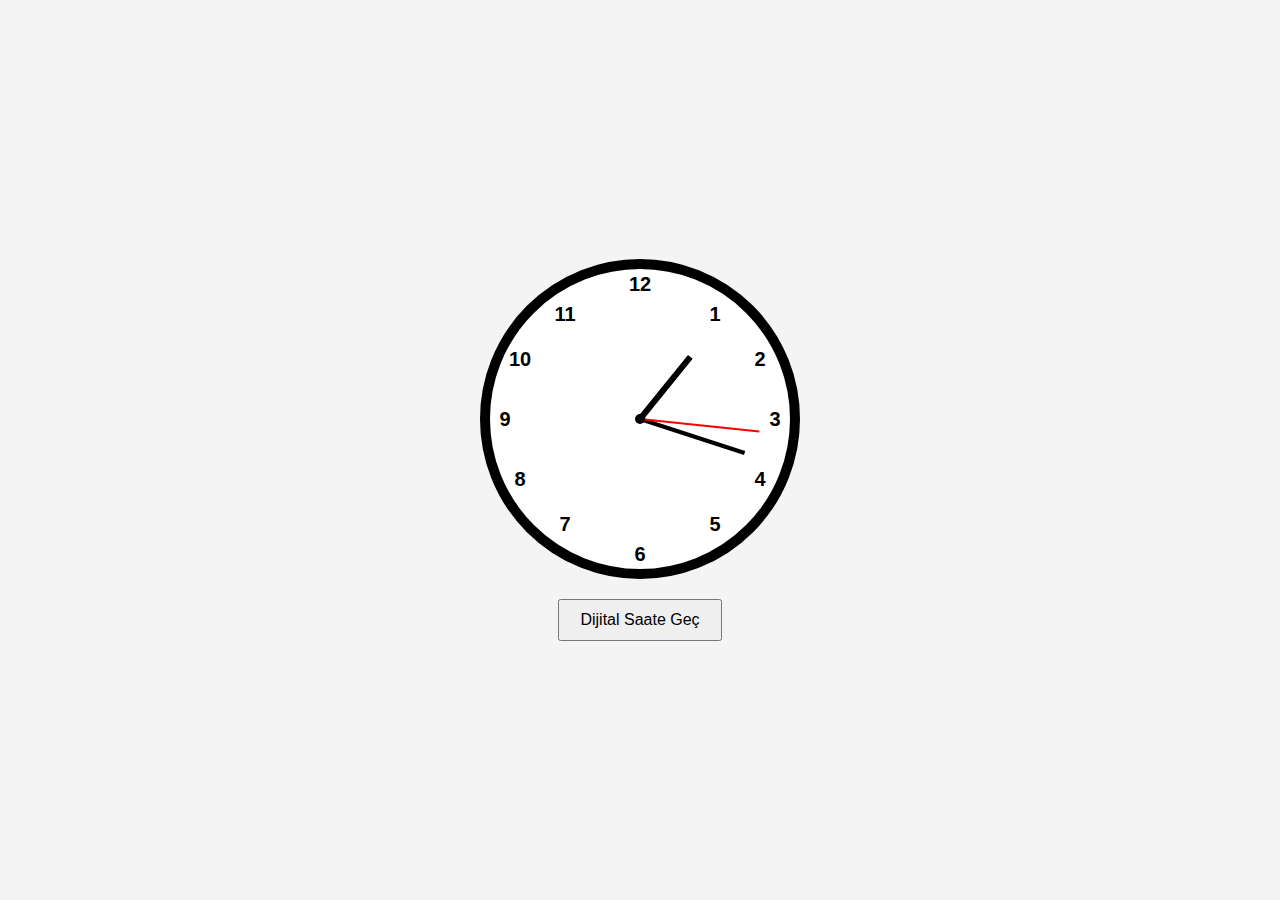
<file: NotionWidget/index.html>
﻿<!DOCTYPE html>
<html lang="tr">
<head>
    <meta charset="UTF-8">
    <meta name="viewport" content="width=device-width, initial-scale=1.0">
    <title>Saat Widget'ı</title>
    <style>
        body {
            display: flex;
            flex-direction: column;
            justify-content: center;
            align-items: center;
            height: 100vh;
            background: #f4f4f4;
            margin: 0;
            font-family: Arial, sans-serif;
        }

        .clock {
            width: 300px;
            height: 300px;
            border: 10px solid black;
            border-radius: 50%;
            position: relative;
            background: white;
            display: flex;
            justify-content: center;
            align-items: center;
        }

            .clock::after {
                content: "";
                width: 10px;
                height: 10px;
                background: black;
                position: absolute;
                top: 50%;
                left: 50%;
                transform: translate(-50%, -50%);
                border-radius: 50%;
                z-index: 10;
            }

        .hand {
            position: absolute;
            transform-origin: bottom;
            bottom: 50%;
            left: 50%;
            transform: translateX(-50%) rotate(0deg);
        }

        #hour {
            width: 6px;
            height: 80px;
            background: black;
        }

        #minute {
            width: 4px;
            height: 110px;
            background: black;
        }

        #second {
            width: 2px;
            height: 120px;
            background: red;
        }

        .number {
            position: absolute;
            font-size: 20px;
            font-weight: bold;
            color: black;
            transform: translate(-50%, -50%);
        }

        #digitalClock {
            display: none;
            font-size: 24px;
            margin-top: 20px;
            text-align: center;
        }

        #toggleButton {
            margin-top: 20px;
            padding: 10px 20px;
            font-size: 16px;
            cursor: pointer;
        }
    </style>
</head>
<body>
    <div class="clock" id="clock">
        <div class="hand" id="hour"></div>
        <div class="hand" id="minute"></div>
        <div class="hand" id="second"></div>

        <div class="number" style="top: 5%; left: 50%;">12</div>
        <div class="number" style="top: 15%; left: 75%;">1</div>
        <div class="number" style="top: 30%; left: 90%;">2</div>
        <div class="number" style="top: 50%; left: 95%;">3</div>
        <div class="number" style="top: 70%; left: 90%;">4</div>
        <div class="number" style="top: 85%; left: 75%;">5</div>
        <div class="number" style="top: 95%; left: 50%;">6</div>
        <div class="number" style="top: 85%; left: 25%;">7</div>
        <div class="number" style="top: 70%; left: 10%;">8</div>
        <div class="number" style="top: 50%; left: 5%;">9</div>
        <div class="number" style="top: 30%; left: 10%;">10</div>
        <div class="number" style="top: 15%; left: 25%;">11</div>
    </div>

    <div id="digitalClock">
        <div id="time"></div>
        <div id="date"></div>
    </div>

    <button id="toggleButton">Dijital Saate Geç</button>

    <script>
        function updateClock() {
            const now = new Date();
            const hours = now.getHours() % 12;
            const minutes = now.getMinutes();
            const seconds = now.getSeconds();

            const hourDeg = (hours * 30) + (minutes * 0.5);
            const minuteDeg = minutes * 6;
            const secondDeg = seconds * 6;

            document.getElementById('hour').style.transform = `translateX(-50%) rotate(${hourDeg}deg)`;
            document.getElementById('minute').style.transform = `translateX(-50%) rotate(${minuteDeg}deg)`;
            document.getElementById('second').style.transform = `translateX(-50%) rotate(${secondDeg}deg)`;
        }

        function updateDigitalClock() {
            const now = new Date();
            const hours = String(now.getHours()).padStart(2, '0');
            const minutes = String(now.getMinutes()).padStart(2, '0');
            const seconds = String(now.getSeconds()).padStart(2, '0');
            const timeString = `${hours}:${minutes}:${seconds}`;

            const options = { weekday: 'long', year: 'numeric', month: 'long', day: 'numeric' };
            const dateString = now.toLocaleDateString('tr-TR', options);

            document.getElementById('time').textContent = timeString;
            document.getElementById('date').textContent = dateString;
        }

        function toggleClock() {
            const analogClock = document.getElementById('clock');
            const digitalClock = document.getElementById('digitalClock');
            const toggleButton = document.getElementById('toggleButton');

            if (analogClock.style.display === 'none') {
                analogClock.style.display = 'flex';
                digitalClock.style.display = 'none';
                toggleButton.textContent = 'Dijital Saate Geç';
            } else {
                analogClock.style.display = 'none';
                digitalClock.style.display = 'block';
                toggleButton.textContent = 'Analog Saate Geç';
            }
        }

        document.getElementById('toggleButton').addEventListener('click', toggleClock);

        setInterval(() => {
            updateClock();
            updateDigitalClock();
        }, 1000);

        updateClock();
        updateDigitalClock();
    </script>
</body>
</html>
</file>
